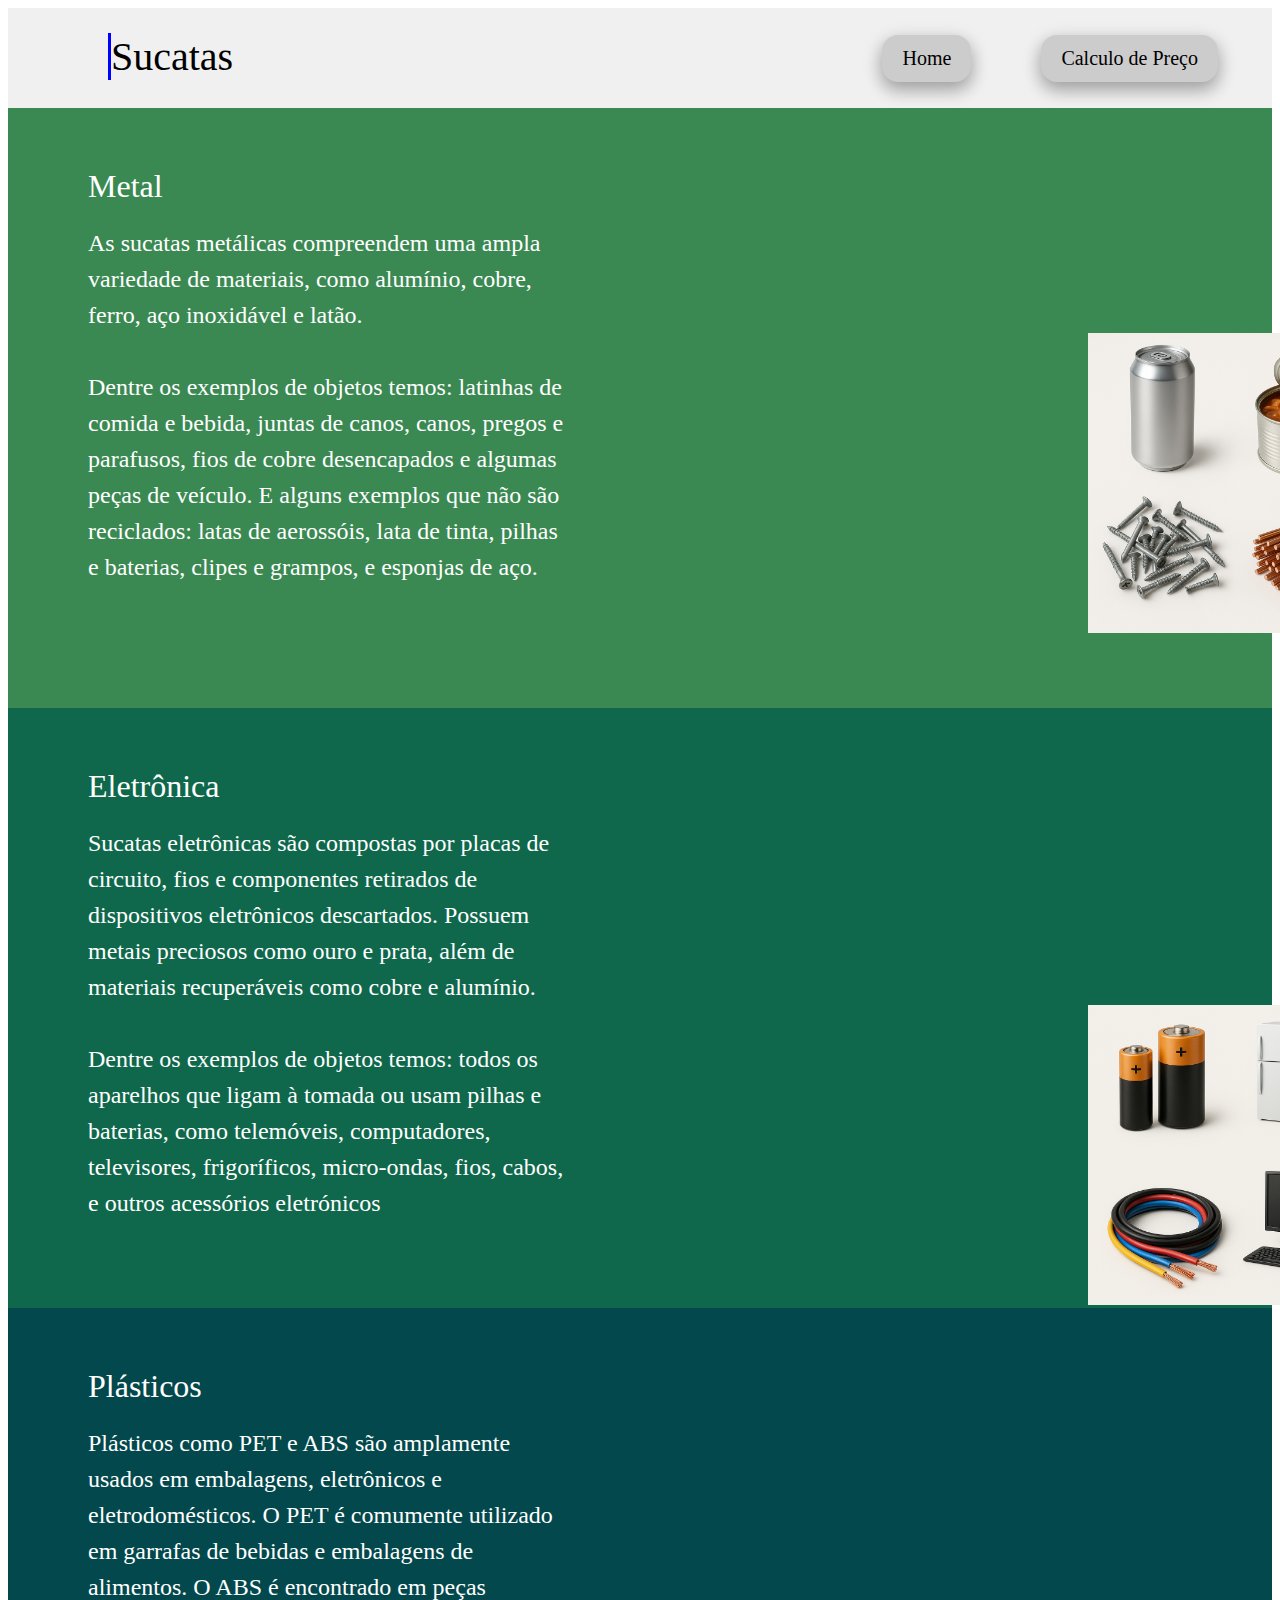
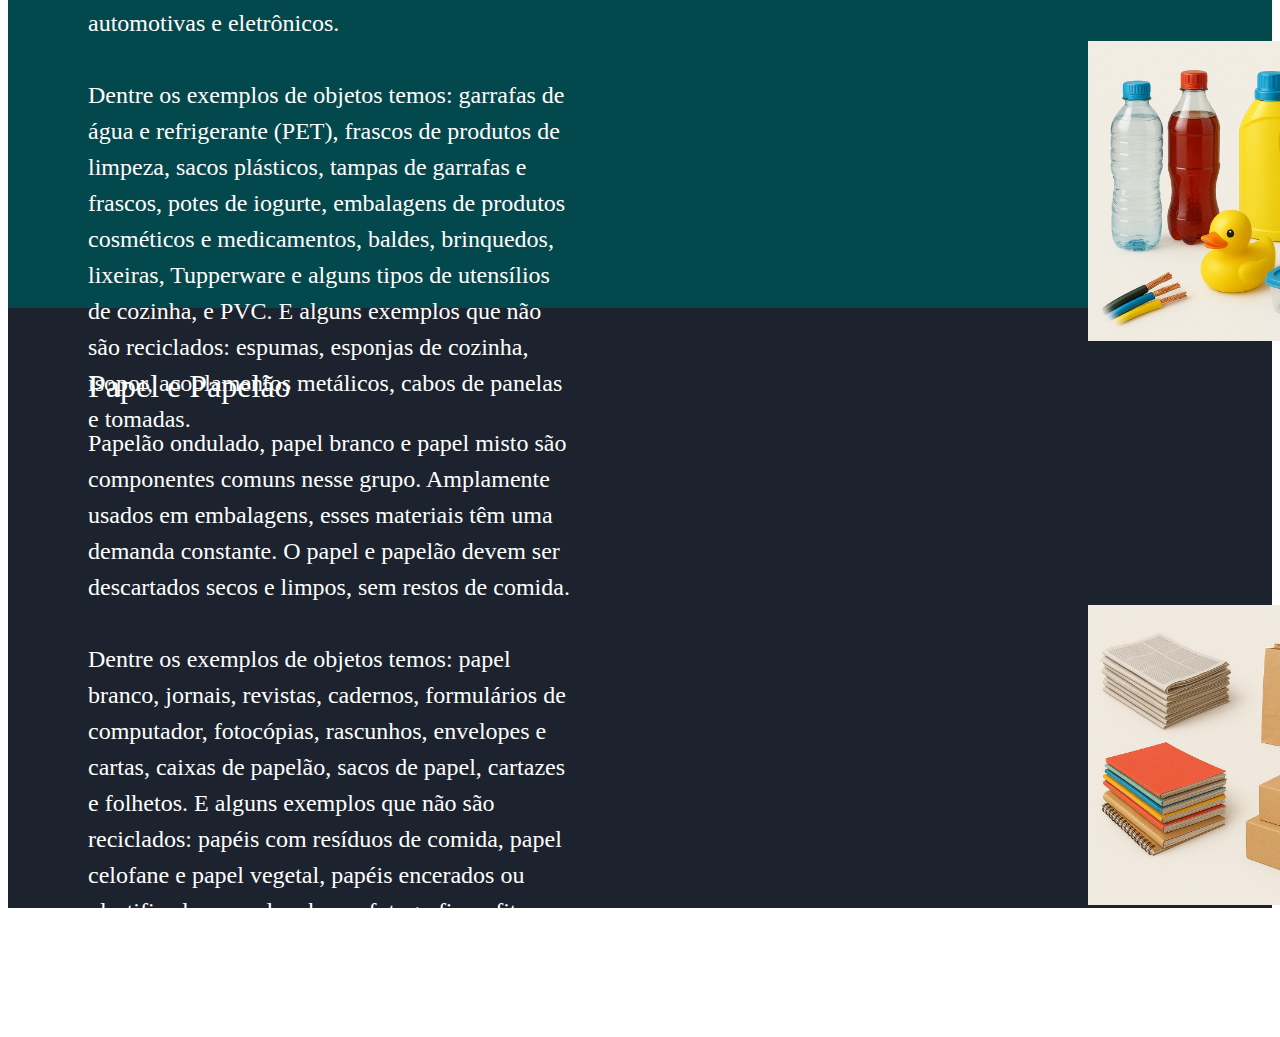
<file: info.html>
<!DOCTYPE html>
<html lang="en">
    <head>
        <meta charset="UTF-8" />
        <meta http-equiv="X-UA-Compatible" content="IE=edge">
        <title>Informações</title>
        <link rel="stylesheet" href="styles.css">
    </head>
    <body>
        <div class="tp">
            <div class="nome">Sucatas</div>
            <div class="tpbt">
                <a href="index.html" class="bt">Home</a>
                <a href="mat.html" class="bt">Calculo de Preço</a>
            </div>
        </div>
        <div id="info">
            <div class="sessao1">
                <div class="titulo">Metal</div>
                <div class="texto">As sucatas metálicas compreendem uma ampla variedade de 
                materiais, como alumínio, cobre, ferro, aço inoxidável e latão. 
                <br><div class="metal"><img src="metal.png" alt="metal"></div>
                <br>Dentre os exemplos de objetos temos: 
                latinhas de comida e bebida, juntas de canos, canos, pregos e parafusos, fios de cobre desencapados e
                algumas peças de veículo. E alguns exemplos que não são reciclados: latas de aerossóis, lata de tinta, 
                pilhas e baterias, clipes e grampos, e esponjas de aço.</div>
                
            </div>
            <div class="sessao2">
                <div class="titulo">Eletrônica</div>
                <div class="texto">Sucatas eletrônicas são compostas por placas de circuito, 
                fios e componentes retirados de dispositivos eletrônicos descartados. 
                Possuem metais preciosos como ouro e prata, além de materiais recuperáveis 
                como cobre e alumínio.
                <div class="elec"><img src="eletronicos.png" alt="elec"></div>
                <br><br>Dentre os exemplos de objetos temos: todos os aparelhos que ligam à tomada ou 
                usam pilhas e baterias, como telemóveis, computadores, televisores, frigoríficos, micro-ondas,
                fios, cabos,  e outros acessórios eletrónicos</div>
            </div>
            <div class="sessao3">
                <div class="titulo">Plásticos</div>
                <div class="texto">Plásticos como PET e ABS são amplamente usados em embalagens, 
                eletrônicos e eletrodomésticos. O PET é comumente utilizado em garrafas de 
                bebidas e embalagens de alimentos. O ABS é encontrado em peças automotivas e eletrônicos.
                <div class="plas"><img src="plastico.png" alt="plastico"></div>
                <br><br>Dentre os exemplos de objetos temos: 
                garrafas de água e refrigerante (PET), frascos de produtos de limpeza, sacos plásticos, tampas de 
                garrafas e frascos, potes de iogurte, embalagens de produtos cosméticos e medicamentos, baldes, 
                brinquedos, lixeiras, Tupperware e alguns tipos de utensílios de cozinha, e PVC. 
                E alguns exemplos que não são reciclados: espumas, esponjas de cozinha, isopor, acoplamentos 
                metálicos, cabos de panelas e tomadas.</div>
                
            </div>
            <div class="sessao4">
                <div class="titulo">Papel e Papelão</div>
                <div class="texto">Papelão ondulado, papel branco e papel misto são componentes 
                comuns nesse grupo. Amplamente usados em embalagens, esses materiais têm uma demanda constante. 
                O papel e papelão devem ser descartados secos e limpos, sem restos de comida.
                <div class="pp"><img src="papel%20e%20papelao.png" alt="pp"></div>
                <br><br>Dentre os exemplos de objetos temos: papel branco, jornais, revistas, cadernos, formulários 
                de computador, fotocópias, rascunhos, envelopes e cartas, caixas de papelão, sacos de papel, 
                cartazes e folhetos. E alguns exemplos que não são reciclados: papéis com resíduos de comida, 
                papel celofane e papel vegetal, papéis encerados ou plastificados, papel carbono, fotografias 
                e fitas adesivas, papéis metalizados, como embalagens de salgadinhos, papel higiênico, lenços 
                de papel e guardanapos.</div>
            </div>
        </div>
    </body>
</html>
</file>
<file: styles.css>
/*====================================== HOME ======================================*/

.topo {
    width: 100%;
    height: 100px;
    background-color: #f0f0f0;
}

img {
    width: 100%;
    height: 100%;
}

#menu {
    position: absolute;
    display: flex;
    justify-content: center; 
    align-items: center; 
    width: 90%;
    height: 280px;
    left: 80px;
    top: 520px;
    border-radius: 10px;
    background-color: #1c232e;
    border-style: groove;
}

.botao{
    display: inline-block; 
    margin-left: 100px;
    margin-right: 100px;
    padding: 12px 20px;
    font-size: 32px;
    border-radius: 16px;
    background-color: #cccccc;
    box-shadow: 0 8px 16px 0 rgba(0,0,0,0.2), 0 6px 20px 0 rgba(0,0,0,0.19);
    color: black;           /* cor do texto */
    text-decoration: none;
    font-family: Georgia;
}

.botao:hover {
    box-shadow: 0 12px 16px 0 rgba(0,0,0,0.24), 0 17px 50px 0 rgba(0,0,0,0.19);
    background-color: rgba(3, 151, 243, 0.21);
}


/*====================================== INFO ======================================*/

.sessao1{
    width: 100%;
    height: 600px;
    background-color: #3B8952;
}

.sessao2{
    width: 100%;
    height: 600px;
    background-color: #0F684B;
}

.sessao3{
    width: 100%;
    height: 600px;
    background-color: #03484C;
}

.sessao4{
    width: 100%;
    height: 600px;
    background-color: #1C232E;
}

#info{
    color: white;
    font-family: Georgia;
}

.titulo{
    font-size: 32px;
    padding-right: 700px;
    padding-left: 80px;
    padding-top: 60px;
    vertical-align: baseline;
}

.texto{
    font-size: 24px;
    padding-top: 20px;
    padding-right: 700px;
    padding-left: 80px;
    line-height: 1.5;
}

.metal{
    position: absolute;
    width: 300px;
    height: 300px;
    margin-left: 1000px;
}

.elec{
    position: absolute;
    width: 300px;
    height: 300px;
    margin-left: 1000px;
}

.plas{
    position: absolute;
    width: 300px;
    height: 300px;
    margin-left: 1000px;
}

.pp{
    position: absolute;
    width: 300px;
    height: 300px;
    margin-left: 1000px;
}

/*====================================== MATEMATICA ======================================*/

#back{
    background-color: #d9d9d9;
    width: 100%;
    height: 600px;
}

.txt{
    margin-left: 200px;
    font-size: 26px;
    font-family: Georgia;
}

#lixo{
    margin-left: 200px;
    font-size: 20px;
}

#material{
    margin-left: 200px;
    font-size: 20px;
}

#peso{
    margin-left: 200px;
    font-size: 20px;
}

.cv button{
    font-size: 18px;
    margin-left: 200px;
}

#resultado{
    font-size: 32px;
    margin-left: 200px;
    background-color: #8df2b2;
    width: 250px;
    height: 40px;
}

/*====================================== AMBOS ======================================*/

.tp{
    width: 100%;
    height: 100px;
    background-color: #f0f0f0; 
}

.tpbt{
    width: 100%;
    height: 100px;
    text-align: right; 
    position: absolute;
    display: flex;
    justify-content: right; 
    align-items: center; 
}

.nome{
    position: absolute;
    display: flex;
    justify-content: left; 
    align-items: center;
    margin-top: 25px;
    margin-left: 100px;
    border-left-style: solid;
    border-left-color: blue;
    font-size: 40px;
}

.bt{
    margin-right: 70px;
    padding: 12px 20px;
    font-size: 20px;
    border-radius: 16px;
    background-color: #cccccc;
    box-shadow: 0 8px 16px 0 rgba(0,0,0,0.2), 0 6px 20px 0 rgba(0,0,0,0.19);
    color: black;          
    text-decoration: none;
    font-family: Georgia;
}

.bt:hover {
    box-shadow: 0 12px 16px 0 rgba(0,0,0,0.24), 0 17px 50px 0 rgba(0,0,0,0.19);
    background-color: rgba(3, 151, 243, 0.21);
}
</file>
